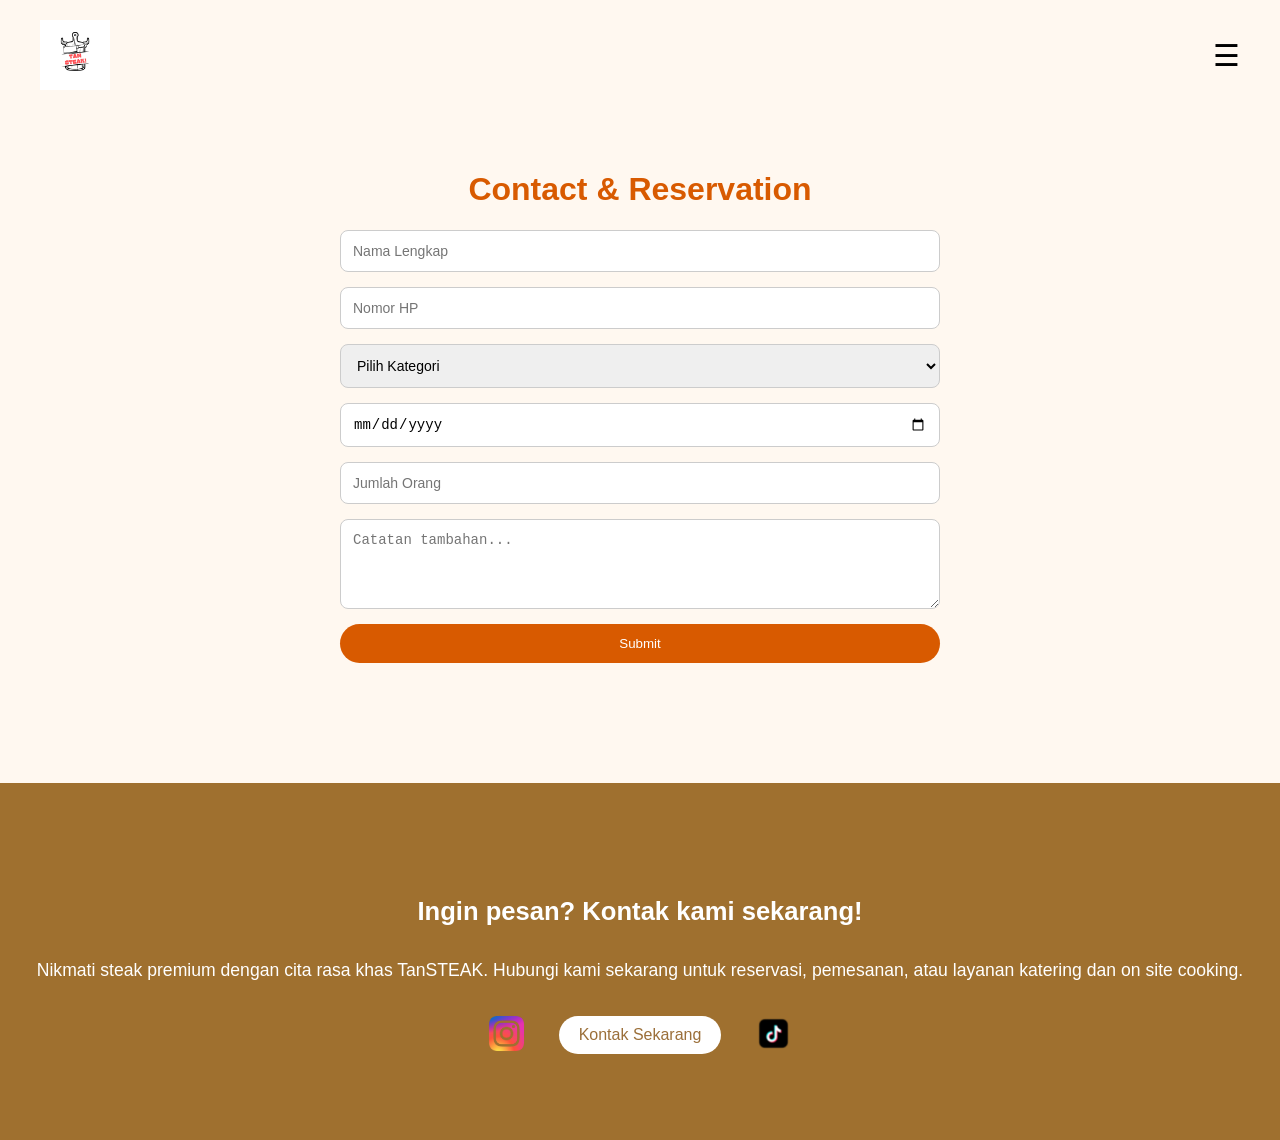
<file: contact.html>
<!DOCTYPE html>
<html lang="id">
<head>
<meta charset="UTF-8">
<meta name="viewport" content="width=device-width, initial-scale=1.0">
<title>Contact | TanSTEAK</title>

<style>
body {
  margin: 0;
  font-family: 'Segoe UI', sans-serif;
  background: #fff8f0;
}

/* HEADER */
header {
  display: flex;
  justify-content: space-between;
  align-items: center;
  padding: 20px 40px;
}

.header-logo {
  height: 70px;
}

.menu-toggle {
  font-size: 30px;
  cursor: pointer;
}

/* SIDEBAR */
.sidebar {
  position: fixed;
  top: 0;
  left: 0;
  width: 250px;
  height: 100%;
  background: #111;
  transform: translateX(-100%);
  transition: 0.3s;
  padding-top: 60px;
  z-index: 1000;
}

.sidebar.active {
  transform: translateX(0);
}

.sidebar a {
  display: block;
  color: white;
  padding: 15px 25px;
  text-decoration: none;
}

.sidebar a:hover {
  background: #444;
}

/* FORM */
.container {
  max-width: 600px;
  margin: auto;
  padding: 40px 20px;
}

h1 {
  text-align: center;
  color: #d85a00;
}

form {
  display: flex;
  flex-direction: column;
  gap: 15px;
}

input, select, textarea {
  padding: 12px;
  border-radius: 8px;
  border: 1px solid #ccc;
  font-size: 14px;
}

button {
  background: #d85a00;
  color: white;
  border: none;
  padding: 12px;
  border-radius: 30px;
  cursor: pointer;
}

button:hover {
  background: #bb4800;
}

/* FOOTER (sedikit dirapihin) */
footer {
  background-color: #9f702f;
  color: white;
  text-align: center;
  padding: 80px 20px;
  margin-top: 80px;
}

.footer-icons {
  display: flex;
  justify-content: center;
  align-items: center;
  gap: 30px;
  margin-top: 30px;
}

.footer-icons img {
  width: 45px;
  transition: 0.3s;
}

.footer-icons img:hover {
  transform: scale(1.1);
}

footer h4 {
  font-size: 1.6rem;
}

footer p {
  font-size: 1.1rem;
}

.btn-light {
  color: #9b6f39;
  background: white;
  padding: 10px 20px;
  border-radius: 30px;
  text-decoration: none;
}
</style>
</head>

<body>

<!-- HEADER -->
<header>
  <img src="tansteak.png" class="header-logo">
  <div class="menu-toggle" onclick="toggleMenu()">☰</div>
</header>

<!-- SIDEBAR -->
<nav id="sidebar" class="sidebar">
  <a href="Menu.html">Home</a>
  <a href="customer_review_updated.html">Review</a>
  <a href="page4 html.html">Service</a>
  <a href="makanan.html">Menu</a>
  <a href="contact.html">Contact</a>
</nav>

<!-- FORM -->
<div class="container">
  <h1>Contact & Reservation</h1>

  <!-- GANTI EMAIL DI SINI -->
  <form action="https://formsubmit.co/indraandik986@gmail.com" method="POST">

    <input type="text" name="Nama" placeholder="Nama Lengkap" required>

    <input type="tel" name="No HP" placeholder="Nomor HP" required>

    <select name="Kategori" required>
      <option value="">Pilih Kategori</option>
      <option value="Catering">Catering</option>
      <option value="Reservasi Meja">Reservasi Meja</option>
    </select>

    <input type="date" name="Tanggal" required>

    <input type="number" name="Jumlah Orang" placeholder="Jumlah Orang">

    <textarea name="Pesan" rows="4" placeholder="Catatan tambahan..."></textarea>

    <!-- biar gak spam -->
    <input type="hidden" name="_captcha" value="false">

    <button type="submit">Submit</button>
  </form>
</div>

<!-- FOOTER -->
<footer id="footer">
  <h4>Ingin pesan? Kontak kami sekarang!</h4>
  <p>
    Nikmati steak premium dengan cita rasa khas TanSTEAK. 
    Hubungi kami sekarang untuk reservasi, pemesanan, 
    atau layanan katering dan on site cooking.
  </p>

  <div class="footer-icons">
    <a href="#">
      <img src="ig.png">
    </a>

    <a href="https://wa.me/6282284111419" class="btn-light">
      Kontak Sekarang
    </a>

    <a href="#">
      <img src="tiktok.png">
    </a>
  </div>
</footer>

<!-- SCRIPT -->
<script>
function toggleMenu() {
  document.getElementById("sidebar").classList.toggle("active");
}
</script>

</body>
</html>
</file>
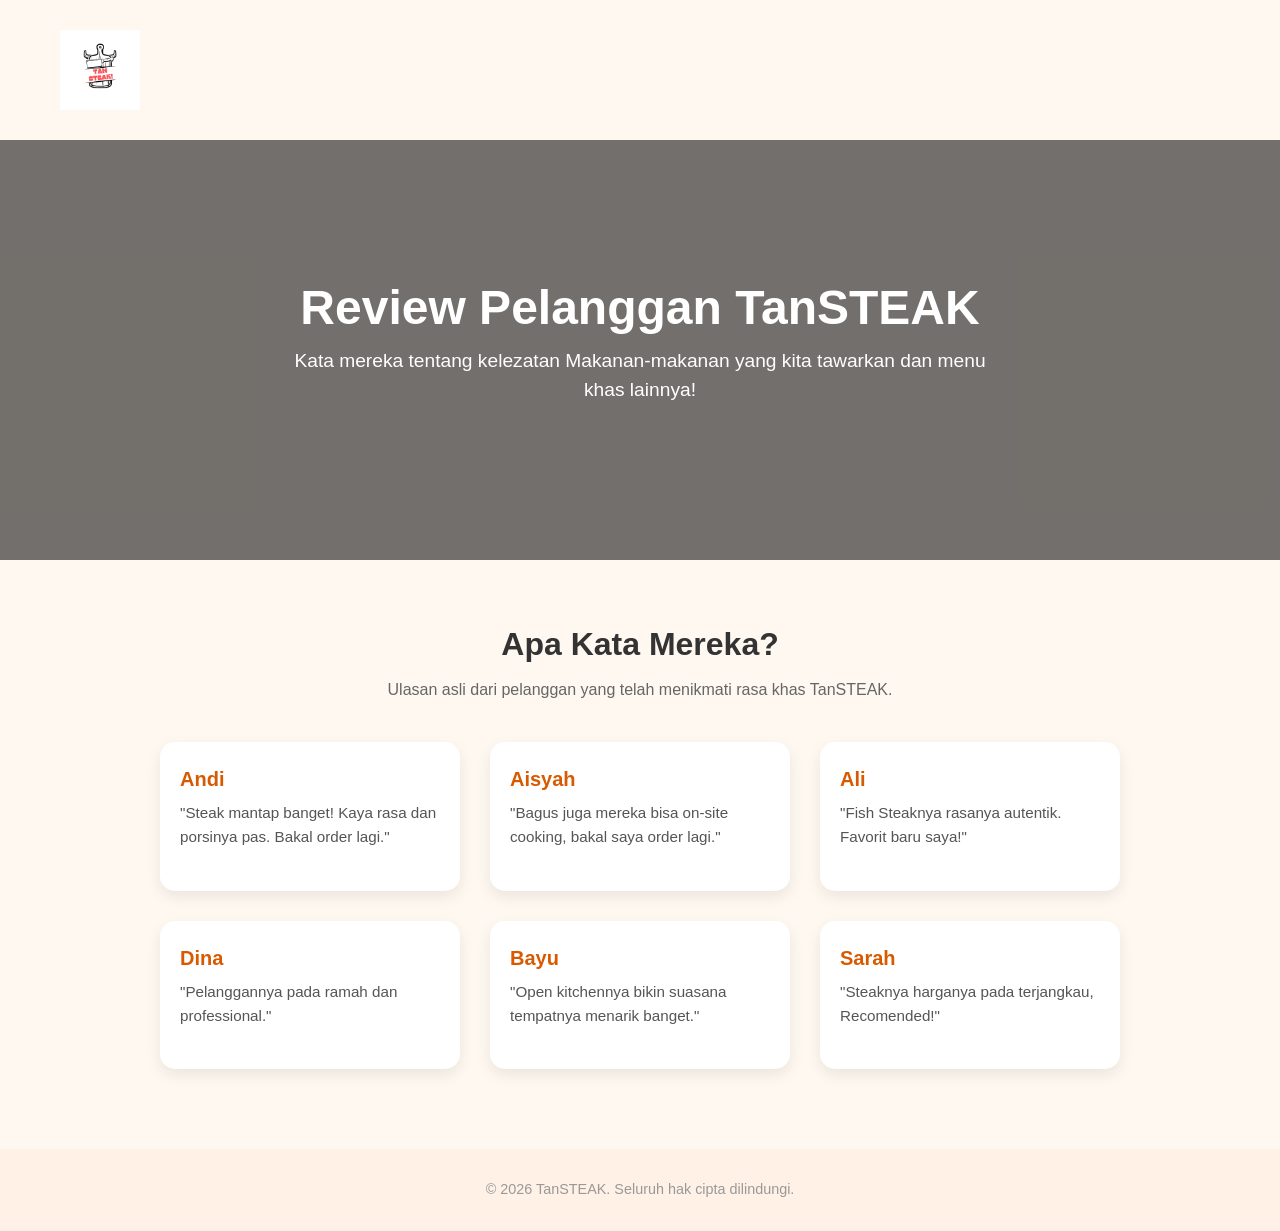
<file: customer.html>
<!DOCTYPE html>
<html lang="id">
<head>
  <meta charset="UTF-8" />
  <meta name="viewport" content="width=device-width, initial-scale=1.0"/>
  <title>Review Pelanggan | TanSTEAK</title>
  <link href="https://cdn.jsdelivr.net/npm/bootstrap@5.3.3/dist/css/bootstrap.min.css" rel="stylesheet"/>
  <style>
    body {
      margin: 0;
      font-family: 'Segoe UI', sans-serif;
      background-color: #fff8f0;
    }

    /* Header */
    header {
      max-width: 1200px;
      margin: auto;
      padding: 30px 20px;
      display: flex;
      justify-content: space-between;
      align-items: center;
    }

    .header-logo {
      height: 80px;
      object-fit: contain;
    }

    /* Hamburger */
.menu-toggle {
  margin-right: -136.5px;
  margin-bottom: 30px;
  font-size: 30px;
  cursor: pointer;
}

/* Sidebar (menu kiri) */
.sidebar {
  position: fixed;
  top: 0;
  left: -250px;
  width: 250px;
  height: 100%;
  background: #111; /* solid, tidak transparan */
  padding-top: 60px;
  transition: 0.3s;
  display: flex;
  flex-direction: column;
  z-index: 1000;
}

/* Link menu */
.sidebar a {
  color: white;
  padding: 15px 25px;
  text-decoration: none;
  transition: 0.2s;
}

.sidebar a:hover {
  background: #575757;
}

/* Aktif (muncul) */
.sidebar.active {
  left: 0;
}

/* Overlay background */
#overlay {
  position: fixed;
  top: 0;
  left: 0;
  width: 100%;
  height: 100%;
  background: rgba(0,0,0,0.5);
  display: none;
}

/* Overlay aktif */
#overlay.active {
  display: none;
}

    /* Banner */
    .banner {
      background-image: url('https://images.unsplash.com/photo-1605470669185-65b13c9c4396?auto=format&fit=crop&w=1470&q=80');
      background-size: cover;
      background-position: center;
      height: 420px;
      position: relative;
      display: flex;
      align-items: center;
      justify-content: center;
      color: white;
    }

    .banner-overlay {
      background: rgba(0, 0, 0, 0.55);
      width: 100%;
      height: 100%;
      display: flex;
      flex-direction: column;
      align-items: center;
      justify-content: center;
      padding: 30px;
      text-align: center;
    }

    .banner h1 {
      font-size: 3rem;
      font-weight: bold;
      margin-bottom: 10px;
    }

    .banner p {
      font-size: 1.2rem;
      max-width: 700px;
    }

    /* Section Titles */
    .title {
      text-align: center;
      font-size: 2rem;
      font-weight: 700;
      margin: 60px 0 10px;
      color: #333;
    }

    .subtitle {
      text-align: center;
      color: #666;
      margin-bottom: 40px;
      font-size: 1rem;
    }

    /* Review Cards */
    .review-container {
      max-width: 1100px;
      margin: 0 auto 80px;
      display: flex;
      flex-wrap: wrap;
      gap: 30px;
      justify-content: center;
    }

    .review-card {
      background-color: #fff;
      border-radius: 15px;
      padding: 25px 20px;
      width: 300px;
      box-shadow: 0 6px 15px rgba(0, 0, 0, 0.08);
      transition: transform 0.3s ease, box-shadow 0.3s ease;
    }

    .review-card:hover {
      transform: translateY(-5px);
      box-shadow: 0 10px 25px rgba(0, 0, 0, 0.15);
    }

    .review-card h5 {
      font-weight: bold;
      color: #d85a00;
      margin-bottom: 10px;
    }

    .review-card p {
      color: #555;
      font-size: 0.95rem;
      line-height: 1.6;
    }

    /* Footer */
    footer {
      text-align: center;
      padding: 30px;
      color: #999;
      font-size: 0.9rem;
      background-color: #fff1e6;
    }
  </style>
</head>
<body>

  <header>
  <img src="tansteak.png" alt="Logo" class="header-logo">

  <!-- Hamburger -->
  <div class="menu-toggle" onclick="toggleMenu()">
    ☰
  </div>
</header>

<!-- Overlay -->
<div id="overlay" onclick="toggleMenu()"></div>

<!-- Sidebar Menu -->
<nav id="sidebar" class="sidebar">
  <a href="Menu.html">Home</a>
  <a href="customer_review_updated.html">Review</a>
  <a href="page4 html.html">Service</a>
  <a href="makanan.html">Menu</a>
  <a href="contact.html">Contact</a>
</nav>

  <!-- Banner -->
  <section class="banner">
    <div class="banner-overlay">
      <h1>Review Pelanggan TanSTEAK</h1>
      <p>Kata mereka tentang kelezatan Makanan-makanan yang kita tawarkan dan menu khas lainnya!</p>
    </div>
  </section>

  <!-- Titles -->
  <div class="title">Apa Kata Mereka?</div>
  <p class="subtitle">Ulasan asli dari pelanggan yang telah menikmati rasa khas TanSTEAK.</p>

  <!-- Review Cards -->
  <div class="review-container">
    <div class="review-card">
      <h5>Andi</h5>
      <p>"Steak mantap banget! Kaya rasa dan porsinya pas. Bakal order lagi."</p>
    </div>
    <div class="review-card">
      <h5>Aisyah</h5>
      <p>"Bagus juga mereka bisa on-site cooking, bakal saya order lagi."</p>
    </div>
    <div class="review-card">
      <h5>Ali</h5>
      <p>"Fish Steaknya rasanya autentik. Favorit baru saya!"</p>
    </div>
    <div class="review-card">
      <h5>Dina</h5>
      <p>"Pelanggannya pada ramah dan professional."</p>
    </div>
    <div class="review-card">
      <h5>Bayu</h5>
      <p>"Open kitchennya bikin suasana tempatnya menarik banget."</p>
    </div>
    <div class="review-card">
      <h5>Sarah</h5>
      <p>"Steaknya harganya pada terjangkau, Recomended!"</p>
    </div>
  </div>

  <!-- Footer -->
  <footer>
    &copy; 2026 TanSTEAK. Seluruh hak cipta dilindungi.
  </footer>

<script>
function toggleMenu() {
  document.getElementById("sidebar").classList.toggle("active");
  document.getElementById("overlay").classList.toggle("active");
}
</script>

</body>
</html>
</file>
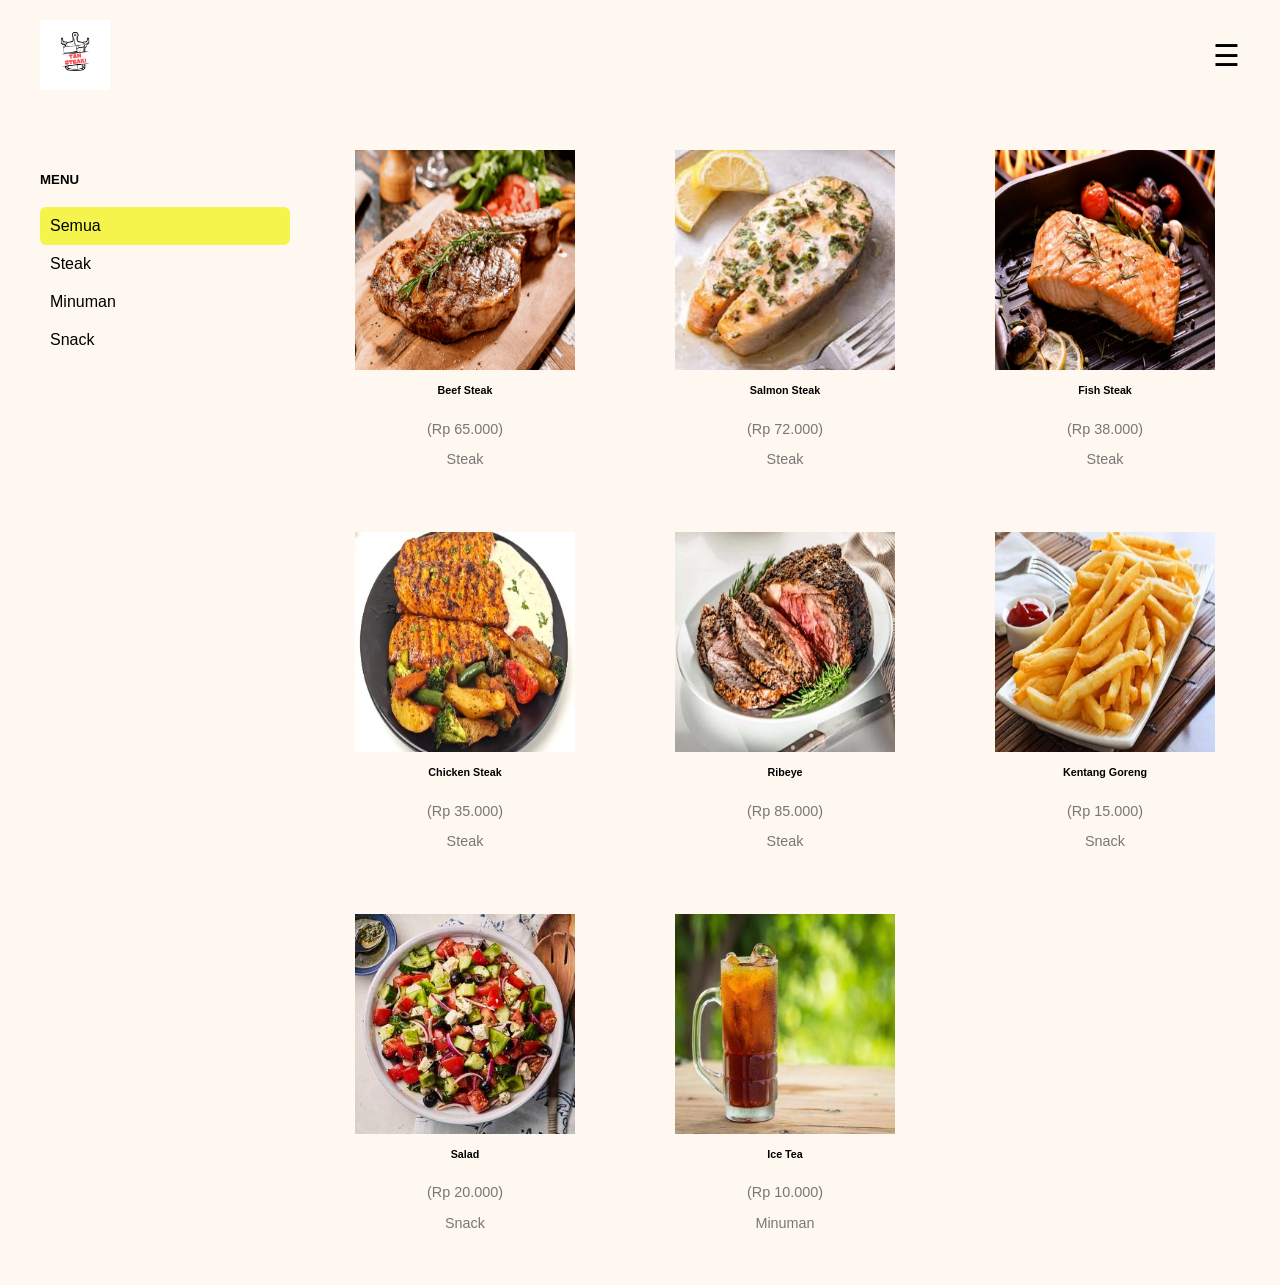
<file: Makanan.html>
<!DOCTYPE html>
<html lang="id">
<head>
<meta charset="UTF-8">
<meta name="viewport" content="width=device-width, initial-scale=1.0">
<title>Menu | TanSTEAK</title>

<style>
body {
  margin: 0;
  font-family: 'Segoe UI', sans-serif;
  background: #fff8f0;
}

/* HEADER */
header {
  display: flex;
  justify-content: space-between;
  align-items: center;
  padding: 20px 40px;
}

.header-logo {
  height: 70px;
}

.menu-toggle {
  font-size: 30px;
  cursor: pointer;
}

/* SIDEBAR HAMBURGER */
.sidebar {
  position: fixed;
  top: 0;
  left: 0;
  width: 250px;
  height: 100%;
  background: #111;
  transform: translateX(-100%);
  transition: 0.3s;
  padding-top: 60px;
  z-index: 1000;
}

.sidebar.active {
  transform: translateX(0);
}

.sidebar a {
  display: block;
  color: white;
  padding: 15px 25px;
  text-decoration: none;
}

.sidebar a:hover {
  background: #444;
}

/* LAYOUT */
.menu-container {
  display: flex;
  gap: 40px;
  padding: 40px;
}

/* SIDEBAR KATEGORI */
.menu-sidebar {
  width: 250px;
}

.menu-sidebar h5 {
  margin-bottom: 20px;
}

.menu-sidebar ul {
  list-style: none;
  padding: 0;
}

.menu-sidebar li {
  padding: 10px;
  border-radius: 6px;
  cursor: pointer;
}

.menu-sidebar li:hover {
  background: #eee;
}

.menu-sidebar .active {
  background: #f4f44d;
}

/* GRID */
.menu-grid {
  flex: 1;
  display: grid;
  grid-template-columns: repeat(3, 1fr);
  gap: 50px;
}

/* ITEM */
.menu-item {
  text-align: center;
  transition: 0.3s;
}

.menu-item img {
  width: 100%;
  max-width: 220px;
  transition: 0.3s;
}

.menu-item img:hover {
  transform: scale(1.05);
}

.menu-item h6 {
  margin-top: 10px;
}

.menu-item p {
  color: #777;
  font-size: 0.9rem;
}
</style>
</head>

<body>

<!-- HEADER -->
<header>
  <img src="tansteak.png" class="header-logo">
  <div class="menu-toggle" onclick="toggleMenu()">☰</div>
</header>

<!-- SIDEBAR -->
<nav id="sidebar" class="sidebar">
  <a href="Menu.html">Home</a>
  <a href="customer_review_updated.html">Review</a>
  <a href="page4 html.html">Service</a>
  <a href="makanan.html">Menu</a>
  <a href="contact.html">Contact</a>
</nav>
<!-- CONTENT -->
<div class="menu-container">

  <!-- KATEGORI -->
  <div class="menu-sidebar">
    <h5>MENU</h5>
    <ul>
      <li class="active" onclick="filterMenu('all', event)">Semua</li>
      <li onclick="filterMenu('steak', event)">Steak</li>
      <li onclick="filterMenu('drink', event)">Minuman</li>
      <li onclick="filterMenu('snack', event)">Snack</li>
    </ul>
  </div>

  <!-- MENU -->
  <div class="menu-grid">
    <div class="menu-item" data-category="steak">
      <img src="food/Beef.png">
      <h6>Beef Steak </h6>
      <p>(Rp 65.000)</p>
      <p>Steak</p>
    </div>

    <div class="menu-item" data-category="steak">
      <img src="food/salmon.jpg">
      <h6>Salmon Steak</h6>
      <p>(Rp 72.000)</p>
      <p>Steak</p>
    </div>

    <div class="menu-item" data-category="steak">
      <img src="food/fish.png">
      <h6>Fish Steak</h6>
      <p>(Rp 38.000)</p>
      <p>Steak</p>
    </div>

    <div class="menu-item" data-category="steak">
      <img src="food/chicken.jpg">
      <h6>Chicken Steak</h6>
      <p>(Rp 35.000)</p>
      <p>Steak</p>
    </div>

    <div class="menu-item" data-category="steak">
      <img src="food/ribeye.jpg">
      <h6>Ribeye</h6>
      <p>(Rp 85.000)</p>
      <p>Steak</p>
    </div>

    <div class="menu-item" data-category="snack">
      <img src="food/kentang.jpg">
      <h6>Kentang Goreng</h6>
      <p>(Rp 15.000)</p>
      <p>Snack</p>
    </div>

    <div class="menu-item" data-category="snack">
      <img src="food/salad.jpg">
      <h6>Salad</h6>
      <p>(Rp 20.000)</p>
      <p>Snack</p>
    </div>

    <div class="menu-item" data-category="drink">
      <img src="food/teh.jpg">
      <h6>Ice Tea</h6>
      <p>(Rp 10.000)</p>
      <p>Minuman</p>
    </div>

  </div>

</div>

<!-- SCRIPT -->
<script>
function toggleMenu() {
  document.getElementById("sidebar").classList.toggle("active");
}

function filterMenu(category, event) {
  let items = document.querySelectorAll('.menu-item');

  items.forEach(item => {
    if (category === 'all' || item.dataset.category === category) {
      item.style.display = "block";
    } else {
      item.style.display = "none";
    }
  });

  // update active
  let links = document.querySelectorAll('.menu-sidebar li');
  links.forEach(link => link.classList.remove('active'));

  event.target.classList.add('active');
}
</script>

</body>
</html>
</file>
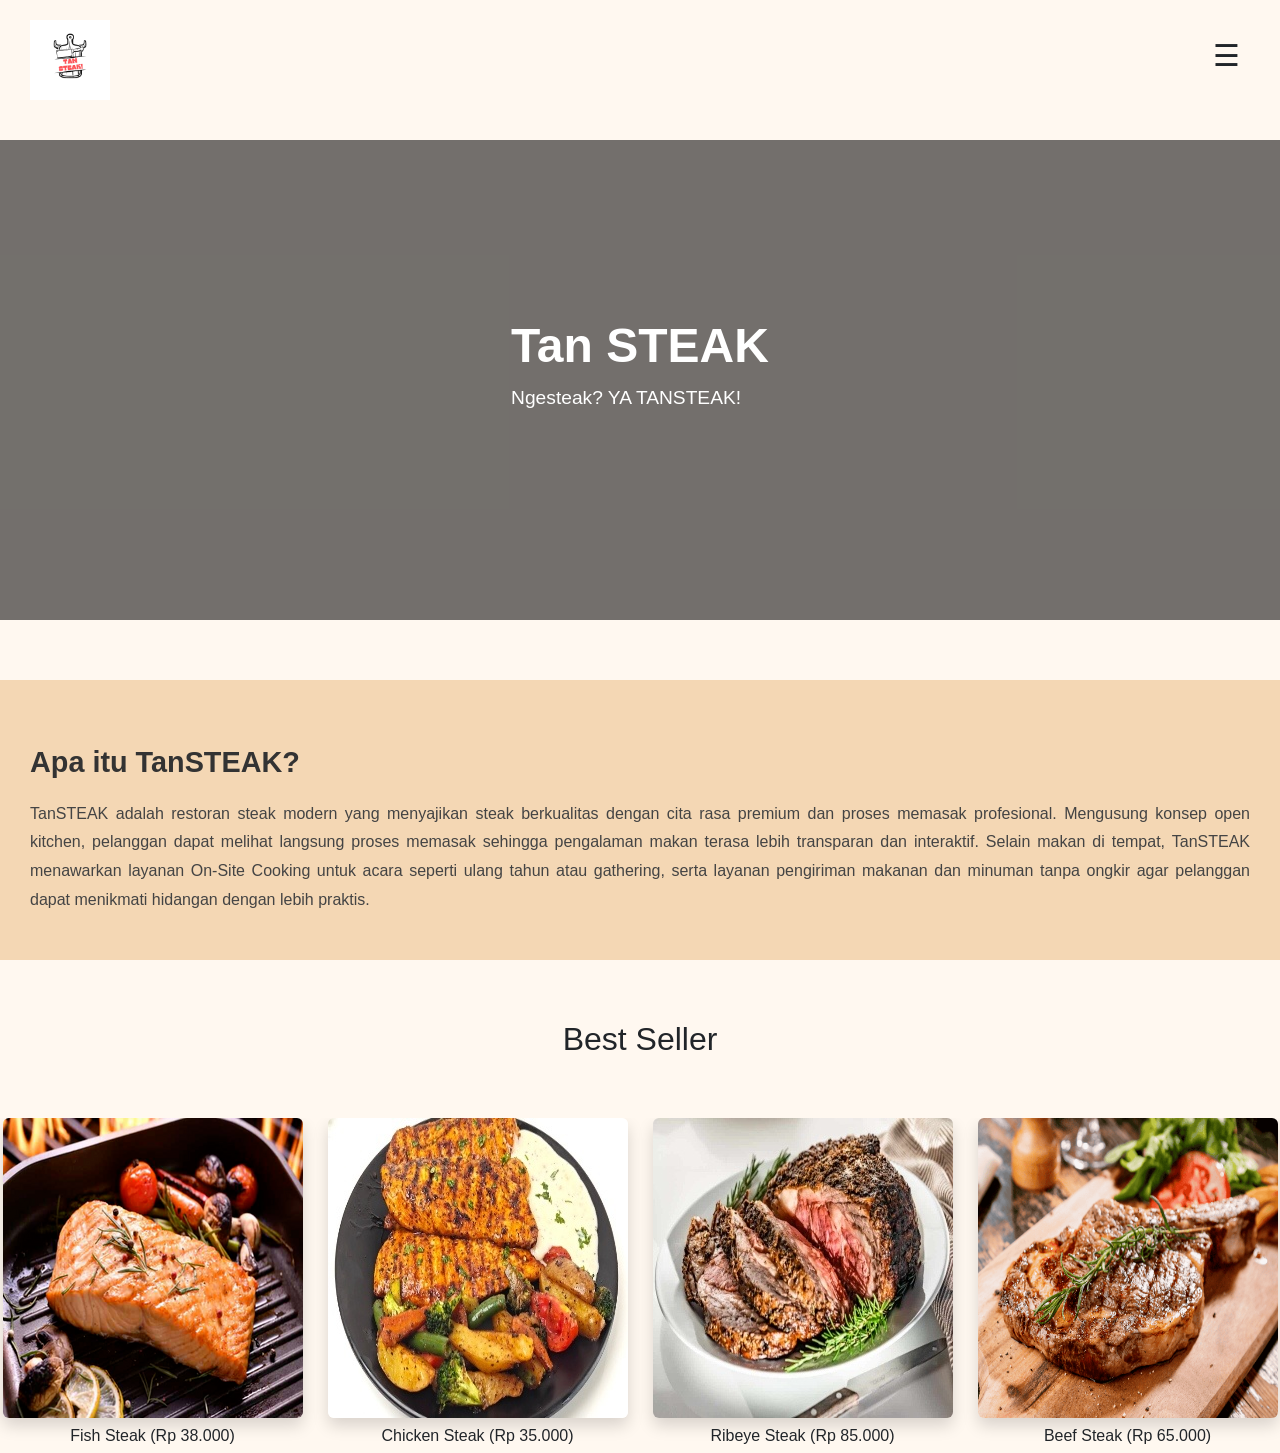
<file: Menu.html>
<!DOCTYPE html>
<html lang="id">
<head>
  <meta charset="UTF-8" />
  <meta name="viewport" content="width=device-width, initial-scale=1.0"/>
  <title>HOME | TanSTEAK</title>
  <link href="https://cdn.jsdelivr.net/npm/bootstrap@5.3.3/dist/css/bootstrap.min.css" rel="stylesheet">
  <style>
    body {
      margin: 0;
      background-color: #fff8f0;
      font-family: 'Segoe UI', sans-serif;
    }

    .header-container {
      max-width: 1200px;
      margin: auto;
      padding: 30px 20px;
    }

header {
      display: flex;
      justify-content: space-between;
      align-items: center;
      padding: 20px 30px;
    }

    .header-logo {
      height: 80px;
      object-fit: contain;
    }

        /* Hamburger */
.menu-toggle {
  font-size: 30px;
  margin-right: 10px;
  cursor: pointer;
  margin-bottom: 10px;
}

/* Sidebar (menu kiri) */
.sidebar {
  position: fixed;
  top: 0;
  left: -250px;
  width: 250px;
  height: 100%;
  background: #111; /* solid, tidak transparan */
  padding-top: 60px;
  transition: 0.3s;
  display: flex;
  flex-direction: column;
  z-index: 1000;
}

/* Link menu */
.sidebar a {
  color: white;
  padding: 15px 25px;
  text-decoration: none;
  transition: 0.2s;
}

.sidebar a:hover {
  background: #575757;
}

/* Aktif (muncul) */
.sidebar.active {
  left: 0;
}

/* Overlay background */
#overlay {
  position: fixed;
  top: 0;
  left: 0;
  width: 100%;
  height: 100%;
  background: rgba(0,0,0,0.5);
  display: none;
}

/* Overlay aktif */
#overlay.active {
  display: none;
}


    .promo-banner {
      background: url('https://images.unsplash.com/photo-1600891964599-f61ba0e24092?auto=format&fit=crop&w=1470&q=80') no-repeat center center;
      background-size: cover;
      margin-top: 20px;
      height: 480px;
      position: relative;
      color: white;
    }

    .promo-overlay {
      background: rgba(0, 0, 0, 0.55);
      height: 100%;
      display: flex;
      align-items: center;
      justify-content: center;
      text-align: left;
      padding: 0 30px;
    }

    .promo-content {
      max-width: 700px;
    }

    .promo-content h1 {
      font-size: 3rem;
      font-weight: bold;
      margin-bottom: 10px;
      text-align: center;
    }

    .promo-content p {
      font-size: 1.2rem;
      margin-bottom: 30px;
    }

    .promo-search input,
    .promo-search select {
      border: none;
      padding: 12px 16px;
      border-radius: 8px;
      margin-right: 10px;
      min-width: 180px;
    }

    .promo-search button {
      background-color: #fff8f0;
      border: none;
      color: rgb(0, 0, 0);
      padding: 12px 24px;
      border-radius: 8px;
      font-weight: 600;
      transition: background 0.3s;
    }

    .promo-search button:hover {
      background-color: #e8762c;
    }

   .section-title {
    max-width: 800px;   /* batasi lebar */
    margin: 60px auto 20px;  /* center bloknya */
    margin-right: 380px;
    text-align: left;   /* teks tetap rata kiri */
    font-size: 2rem;
    font-weight: 700;
    color: #333;
}

    .section-subtitle {
      text-align: left;
      color: #666;
      margin-bottom: 40px;
    }

.about-tansteak {
    background: #f4d7b4;
    padding: 5px 30px;
}

.section-title {
    font-size: 1.8rem;
    font-weight: 700;
    margin-bottom: 20px;
    margin-right: 700px;
    color: #333;
    text-align: left;
}

.section-subtitle {
    font-size: 1rem;
    line-height: 1.8;
    color: #444;
    text-align: justify; /* ini yang bikin kiri-kanan */
}
section {
    text-align: center;
    margin: 60px 0;
}
  </style>
</head>
<body>

  <header>
  <img src="tansteak.png" alt="Logo" class="header-logo">

  <!-- Hamburger -->
  <div class="menu-toggle" onclick="toggleMenu()">
    ☰
  </div>
</header>

<!-- Overlay -->
<div id="overlay" onclick="toggleMenu()"></div>

<!-- Sidebar Menu -->
<nav id="sidebar" class="sidebar">
  <a href="Menu.html">Home</a>
  <a href="customer_review_updated.html">Review</a>
  <a href="page4 html.html">Service</a>
  <a href="makanan.html">Menu</a>
  <a href="contact.html">Contact</a>
</nav>

  <!-- Promo Banner -->
  <section class="promo-banner">
    <div class="promo-overlay">
      <div class="promo-content">
        <h1>Tan STEAK</h1>
        <p>Ngesteak? YA TANSTEAK!</p>
      </div>
    </div>
  </section>

  <!-- Placeholder Konten Tambahan -->
  <section class="about-tansteak">
    <h2 class="section-title">Apa itu TanSTEAK?</h2>
    <p class="section-subtitle">
        TanSTEAK adalah restoran steak modern yang menyajikan steak berkualitas dengan cita rasa premium dan proses memasak profesional. Mengusung konsep open kitchen, pelanggan dapat melihat langsung proses memasak sehingga pengalaman makan terasa lebih transparan dan interaktif.
Selain makan di tempat, TanSTEAK menawarkan layanan On-Site Cooking untuk acara seperti ulang tahun atau gathering, serta layanan pengiriman makanan dan minuman tanpa ongkir agar pelanggan dapat menikmati hidangan dengan lebih praktis.
    </p>
</section>
<section class="section">
    <h2>Best Seller</h2>
</section>
    <div class="swiper mySwiper">
    <div class="swiper-wrapper">

      <!-- Slide 1 -->
      <div class="swiper-slide text-center">
        <a href="makanan.html">
  <img src="food/fish.png" class="rounded shadow mb-2" alt="Fish Steak" />
  </a>
  <h6>Fish Steak (Rp 38.000)</h6>
</div>

<div class="swiper-slide text-center">
  <a href="makanan.html">
  <img src="food/chicken.jpg" class="rounded shadow mb-2" alt="Chicken Steak" />
</a>
  <h6>Chicken Steak (Rp 35.000)</h6>
</div>

<div class="swiper-slide text-center">
  <a href="makanan.html">
  <img src="food/ribeye.jpg" class="rounded shadow mb-2" alt="Ribeye" />
</a>
  <h6>Ribeye Steak (Rp 85.000)</h6>
</div>

<div class="swiper-slide text-center">
  <a href="makanan.html">
  <img src="food/Beef.png" class="rounded shadow mb-2" alt="Beef Steak" />
  </a>
  <h6>Beef Steak (Rp 65.000)</h6>
</div>
    </div>
  </div>
</section>
<!-- Tambahkan SwiperJS CDN di akhir sebelum </body> -->
<link
  rel="stylesheet"
  href="https://cdn.jsdelivr.net/npm/swiper@11/swiper-bundle.min.css"
/>
<script src="https://cdn.jsdelivr.net/npm/swiper@11/swiper-bundle.min.js"></script>
<script>
  const swiper = new Swiper(".mySwiper", {
    slidesPerView: 2,
    spaceBetween: 20,
    loop: true,
    autoplay: {
      delay: 2500,
      disableOnInteraction: false,
    },
    breakpoints: {
      768: { slidesPerView: 3 },
      992: { slidesPerView: 4 },
    },
  });
</script>
<script>
function toggleMenu() {
  document.getElementById("sidebar").classList.toggle("active");
  document.getElementById("overlay").classList.toggle("active");
}
</script>
</body>
</html>
</file>
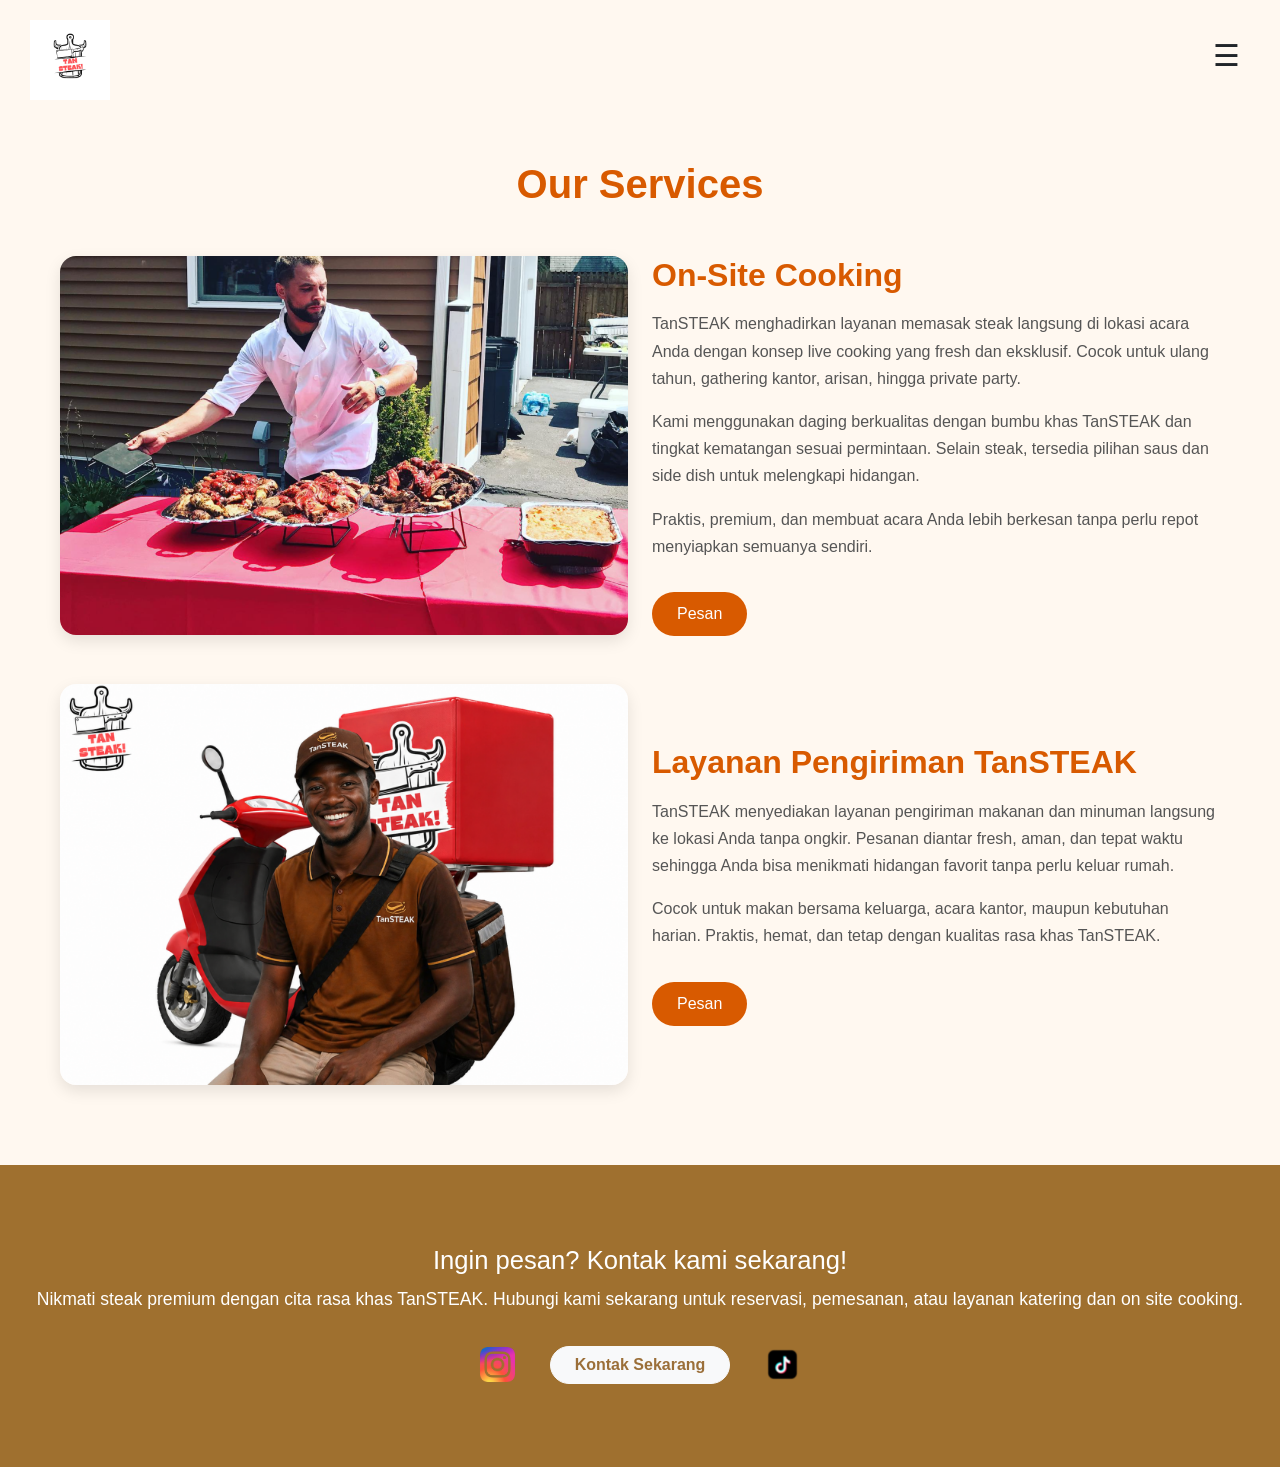
<file: page4 html.html>
<!DOCTYPE html>
<html lang="id">
<head>
  <meta charset="UTF-8" />
  <meta name="viewport" content="width=device-width, initial-scale=1.0"/>
  <title>Services | TanSTEAK</title>
  <link href="https://cdn.jsdelivr.net/npm/bootstrap@5.3.3/dist/css/bootstrap.min.css" rel="stylesheet" />
  <style>
    body {
      background-color: #fff8f0;
      font-family: 'Segoe UI', sans-serif;
      margin: 0;
      padding: 0;
    }

    .container {
      max-width: 1200px;
      margin: auto;
      padding: 40px 20px;
    }

    header {
      display: flex;
      justify-content: space-between;
      align-items: center;
      padding: 20px 30px;
    }

    .header-logo {
      height: 80px;
      object-fit: contain;
    }

     /* Hamburger */
.menu-toggle {
  margin-right: 10px;
  margin-bottom: 10px;
  font-size: 30px;
  cursor: pointer;
}

/* Sidebar (menu kiri) */
.sidebar {
  position: fixed;
  top: 0;
  left: -250px;
  width: 250px;
  height: 100%;
  background: #111; /* solid, tidak transparan */
  padding-top: 60px;
  transition: 0.3s;
  display: flex;
  flex-direction: column;
  z-index: 1000;
}

/* Link menu */
.sidebar a {
  color: white;
  padding: 15px 25px;
  text-decoration: none;
  transition: 0.2s;
}

.sidebar a:hover {
  background: #575757;
}

/* Aktif (muncul) */
.sidebar.active {
  left: 0;
}

/* Overlay background */
#overlay {
  position: fixed;
  top: 0;
  left: 0;
  width: 100%;
  height: 100%;
  background: rgba(0,0,0,0.5);
  display: none;
}

/* Overlay aktif */
#overlay.active {
  display: none;
}

    h1, h2 {
      color: #d85a00;
      font-weight: 700;
    }

    .about-img {
      width: 100%;
      height: 100%;
      object-fit: cover;
      border-radius: 16px;
      box-shadow: 0 6px 16px rgba(0, 0, 0, 0.1);
    }

    .section-text {
      color: #555;
      font-size: 1rem;
      line-height: 1.7;
    }

    .btn-contact {
      background-color: #d85a00;
      border: none;
      color: white;
      border-radius: 50px;
      padding: 10px 25px;
      font-weight: 500;
      transition: background-color 0.3s ease;
    }

    .btn-contact:hover {
      background-color: #bb4800;
    }

    .owner-img {
      width: 80%;
      height: auto;
      border-radius: 12px;
      box-shadow: 0 4px 14px rgba(0, 0, 0, 0.1);
      margin-bottom: 10px;
    }

    .owner-name {
      font-weight: 600;
      color: #333;
      text-align: center;
    }

   footer {
    background-color: #9f702f;
    color: white;
    text-align: center;
    padding: 80px 20px; /* lebih tinggi */
    margin-top: 80px;

    width: 100vw;        /* full lebar layar */
    position: relative;
    left: 50%;
    right: 50%;
    margin-left: -50vw;  /* paksa full width */
    margin-right: -50vw;
    margin-bottom: -40px;
}
.footer-icons {
    display: flex;
    justify-content: center;
    align-items: center;
    gap: 30px; /* jarak antar icon & tombol */
    margin-top: 30px; /* jarak dari paragraf */
}

.footer-icons img {
    width: 45px;
    transition: 0.3s;
}

.footer-icons img:hover {
    transform: scale(1.1);
}

    footer h4 {
      font-size: 1.6rem;
      margin-bottom: 10px;
    }

    footer p {
      font-size: 1.1rem;
    }

    .btn-light {
      color: #9b6f39;
      font-weight: 600;
    }
  </style>
</head>
<body>

  <!-- Header -->
  <header>
  <img src="tansteak.png" alt="Logo" class="header-logo">

  <!-- Hamburger -->
  <div class="menu-toggle" onclick="toggleMenu()">
    ☰
  </div>
</header>

<!-- Overlay -->
<div id="overlay" onclick="toggleMenu()"></div>

<!-- Sidebar Menu -->
<nav id="sidebar" class="sidebar">
  <a href="Menu.html">Home</a>
  <a href="customer_review_updated.html">Review</a>
  <a href="page4 html.html">Service</a>
  <a href="makanan.html">Menu</a>
  <a href="contact.html">Contact</a>
</nav>
  <!-- Main Content -->
  <div class="container">
    <!-- Title -->
    <h1 class="text-center mb-5">Our Services</h1>

    <!-- About Section -->
    <div class="row align-items-center mb-5">
      <div class="col-md-6">
        <img src="onsite.png" alt="Restoran Kami" class="about-img">
      </div>
      <div class="col-md-6">
        <h2 class="mb-3">On-Site Cooking</h2>
        <p class="section-text">TanSTEAK menghadirkan layanan memasak steak langsung di lokasi acara Anda dengan konsep live cooking yang fresh dan eksklusif. Cocok untuk ulang tahun, gathering kantor, arisan, hingga private party.</p>
        <p class="section-text">Kami menggunakan daging berkualitas dengan bumbu khas TanSTEAK dan tingkat kematangan sesuai permintaan. Selain steak, tersedia pilihan saus dan side dish untuk melengkapi hidangan.</p>
        <p class="section-text">Praktis, premium, dan membuat acara Anda lebih berkesan tanpa perlu repot menyiapkan semuanya sendiri.</p>
        <a href="#footer" class="btn btn-contact mt-3">Pesan</a>
      </div>
    </div>

    <!-- Online shop -->
    <div class="row align-items-center mb-5">
      <div class="col-md-6">
        <img src="hitam.png" alt="Restoran Kami" class="about-img">
      </div>
      <div class="col-md-6">
        <h2 class="mb-3">Layanan Pengiriman TanSTEAK</h2>
        <p class="section-text">TanSTEAK menyediakan layanan pengiriman makanan dan minuman langsung ke lokasi Anda tanpa ongkir. Pesanan diantar fresh, aman, dan tepat waktu sehingga Anda bisa menikmati hidangan favorit tanpa perlu keluar rumah.</p>
        <p class="section-text">Cocok untuk makan bersama keluarga, acara kantor, maupun kebutuhan harian. Praktis, hemat, dan tetap dengan kualitas rasa khas TanSTEAK.</p>
        <a href="#footer" class="btn btn-contact mt-3">Pesan</a>
      </div>
    </div>

  <!-- Footer -->
  <footer id="footer">
    <h4>Ingin pesan? Kontak kami sekarang!</h4>
    <p>
        Nikmati steak premium dengan cita rasa khas TanSTEAK. 
        Hubungi kami sekarang untuk reservasi, pemesanan, 
        atau layanan katering dan on site cooking.
    </p>

    <div class="footer-icons">
        <a href="https://www.instagram.com/russian_kremlin/?hl=en">
            <img src="ig.png" alt="IG Logo">
        </a>

        <a href="https://wa.me/6282284111419" 
           class="btn btn-light rounded-pill px-4">
           Kontak Sekarang
        </a>

        <a href="https://www.tiktok.com/@makhlukhijau_?lang=en">
            <img src="tiktok.png" alt="Tiktok Logo">
        </a>
    </div>
</footer>

<script>
function toggleMenu() {
  document.getElementById("sidebar").classList.toggle("active");
  document.getElementById("overlay").classList.toggle("active");
}
</script>

</body>
</html>
</file>
